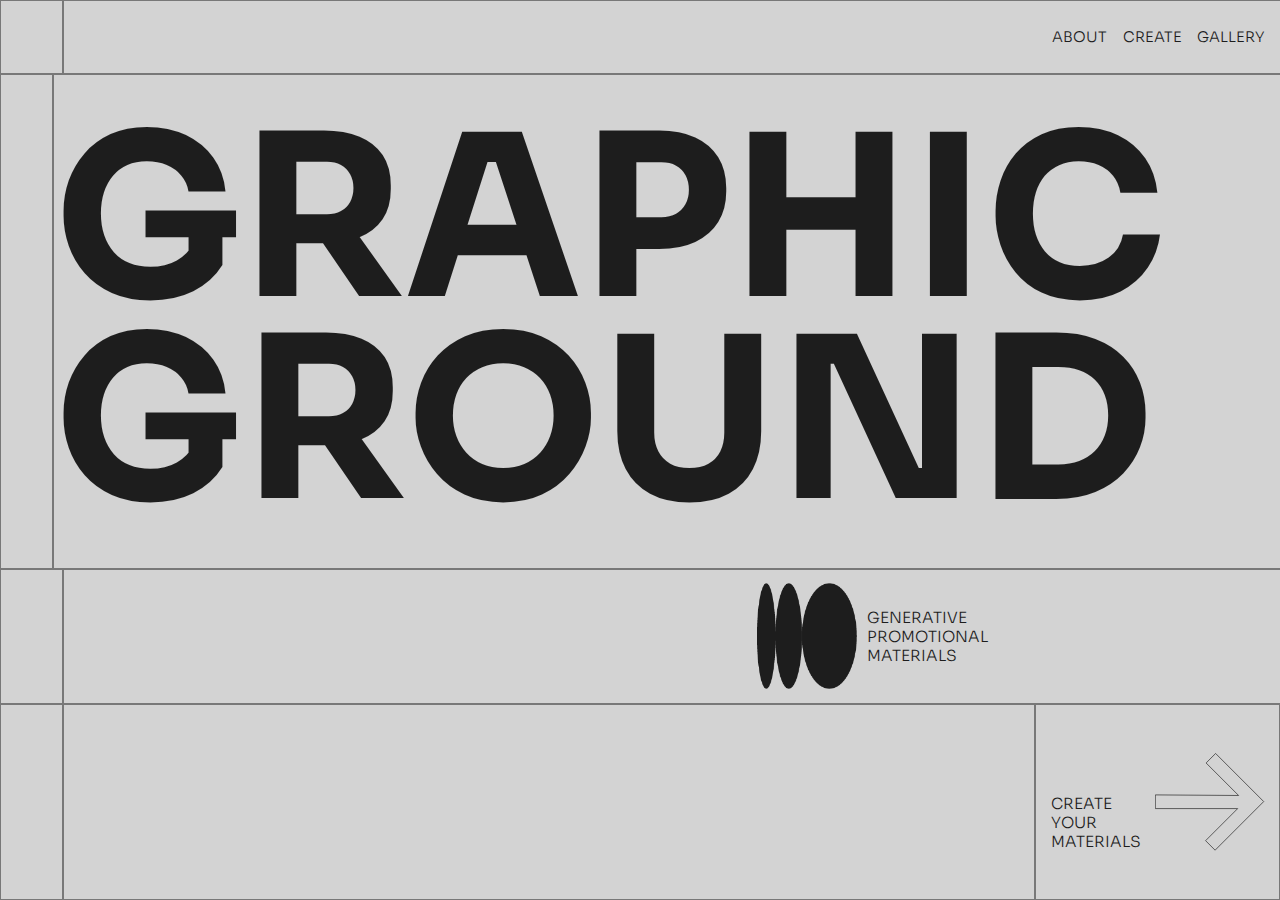
<file: index.html>
<!DOCTYPE html>
<html lang="en">
<head>
    <meta charset="UTF-8">
    <meta name="viewport" content="width=device-width, initial-scale=1">

    <link rel="stylesheet" href="style.css">
    <script src="https://ajax.googleapis.com/ajax/libs/jquery/3.6.3/jquery.min.js"></script>

    <title>Graphic Ground</title>
</head>
<body>
<div class="main_row indexMain_row1">
    <div class="row indexColumn1"></div>
    <div class="row indexColumn2 noBorderRight menuMobile ">
        <img id="openMenu" class="menuMobileIcon" src="data/index/menu.png">
    </div>
    <div class="row header indexColumn3 noBorder">
        <span><a href="about.html">About</a></span>
        <span><a href="create.html">Create</a></span>
        <span><a href="gallery.html">Gallery</a></span>
    </div>
</div>

<div class="main_row indexMain_row2">
    <div class="row indexColumn1"></div>
        <div class="row indexColumn2 row_title noBorderRight">
            <div class="mainIndex">
            <span> <span class="title">Graphic</span>
            <span class="title" id="groundIndex">Ground</span></span>
            </div>
        </div>
    <div class="row indexColumn3 noBorder"></div>
</div>
<div class="main_row indexMain_row3">
    <div class="row indexColumn1"></div>
    <div class="row indexColumn2 generativeMaterials noBorderRight">
        <img src="data/pageElements/circles@2x.png">
        <span>Generative <br> Promotional <br> Materials</span>
    </div>
    <div class="row indexColumn3 noBorder"></div>
</div>
<div class="main_row indexMain_row4">
    <div class="row indexColumn1"></div>
    <div class="row indexColumn2 indexColumn2Dif"></div>

    <div class="row indexColumn3 createMaterials indexColumn3Dif">
        <a href="formats.html">
            <div class="rowContent">
                <span>Create <br> Your <br> Materials</span>
                <svg data-name="Layer 2" xmlns="http://www.w3.org/2000/svg" viewBox="0 0 164.25 146.91">
                    <g data-name="Layer 2">
                        <polygon class="arrowIndex" points=".5 63.04 .5 83.61 124.41 83.61 76.12 131.91 90.41 146.21 163.54 73.07 91.18 .71 76.88 15 125.79 63.92 .5 63.04"/>
                    </g>
                </svg>
            </div>
        </a>
    </div>

</div>

<div id="menu" class="menu">
    <div class="menuHeader">
        <div class="row createColumn1 row1MenuMobile">
            <a href="index.html"> <img src="data/pageElements/circles@2x.png"></a>
        </div>
        <div class="row othersColumn2 headerColumn2 noBorderRight">
            <span class="logoSpan"><a href="index.html">Graphic<br>Ground</a></span>
            <img id="closeMenu" class="menuMobileIcon" src="data/index/closeMenu.png">
        </div>
    </div>

    <div class="menuSpan">
        <span><a href="about.html">About</a></span>
        <span><a href="create.html">Create</a></span>
        <span><a href="gallery.html">Gallery</a></span>
    </div>
</div>
<script src="js/pageHeight.js"></script>
<script src="js/interactIndex.js"></script>
</body>
</html>
</file>
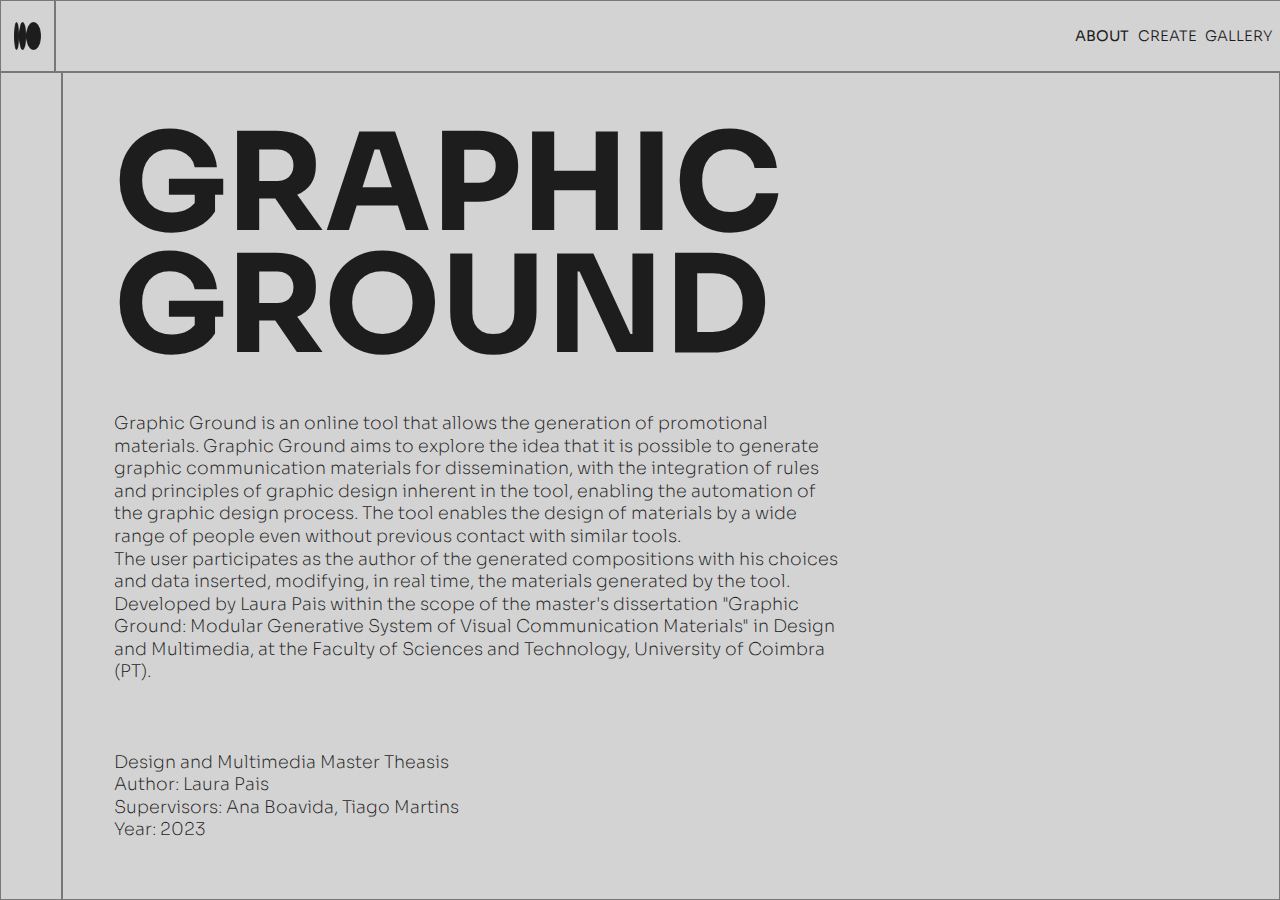
<file: about.html>
<!DOCTYPE html>
<html lang="en">
<head>
    <meta charset="UTF-8">
    <meta name="viewport" content="width=device-width, initial-scale=1">

    <link rel="stylesheet" href="style.css">
    <script src="https://ajax.googleapis.com/ajax/libs/jquery/3.6.3/jquery.min.js"></script>
    <title>Graphic Ground — About</title>
</head>
<body>

<div class="main_row createMain_row1">
    <div class="row createColumn1">
        <a href="index.html"> <img src="data/pageElements/circles@2x.png"></a>
    </div>
    <div class="row aboutColumn2 headerColumn2 noBorderRight">
        <a href="index.html"></a>
        <img id="openMenu" class="menuMobileIcon" src="data/index/menu.png">
    </div>
    <div class="row header indexColumn3 aboutColumn3 noBorder">
        <span class="pagAtual"><a href="about.html">About</a></span>
        <span><a href="create.html">Create</a></span>
        <span><a href="gallery.html">Gallery</a></span>
    </div>
</div>
<div class="main_row createMain_row2">
    <div class="row othersColumn1">
    </div>
    <div class="row othersColumn2">
        <div class="mainAbout">
            <span>Graphic Ground</span>
            <p>
                Graphic Ground is an online tool that allows the generation of promotional materials. Graphic Ground aims to explore the idea that it is possible to generate graphic communication materials for dissemination, with the integration of rules and principles of graphic design inherent in the tool, enabling the automation of the graphic design process. The tool enables the design of materials by a wide range of people even without previous contact with similar tools.<br>
                The user participates as the author of the generated compositions with his choices and data inserted, modifying, in real time, the materials generated by the tool.<br>
                Developed by Laura Pais within the scope of the master's dissertation "Graphic Ground: Modular Generative System of Visual Communication Materials" in Design and Multimedia, at the Faculty of Sciences and Technology, University of Coimbra (PT).
                <br>
                <br>
            </p>
            <p>
                Design and Multimedia Master Theasis<br>
                Author: Laura Pais<br>
                Supervisors: Ana Boavida, Tiago Martins<br>
                Year: 2023
            </p>

        </div>
    </div>
</div>

<div id="menu" class="menu">
    <div class="menuHeader">
        <div class="row createColumn1 row1MenuMobile">
            <a href="index.html"> <img src="data/pageElements/circles@2x.png"></a>
        </div>
        <div class="row othersColumn2 headerColumn2 noBorderRight">
            <span class="logoSpan"><a href="index.html">Graphic<br>Ground</a></span>
            <img id="closeMenu" class="menuMobileIcon" src="data/index/closeMenu.png">
        </div>
    </div>

    <div class="menuSpan">
        <span class="pagAtual"><a href="about.html">About</a></span>
        <span><a href="create.html">Create</a></span>
        <span><a href="gallery.html">Gallery</a></span>
    </div>
</div>
</div>


<script src="js/interactIndex.js"></script>

</body>
</html>
</file>
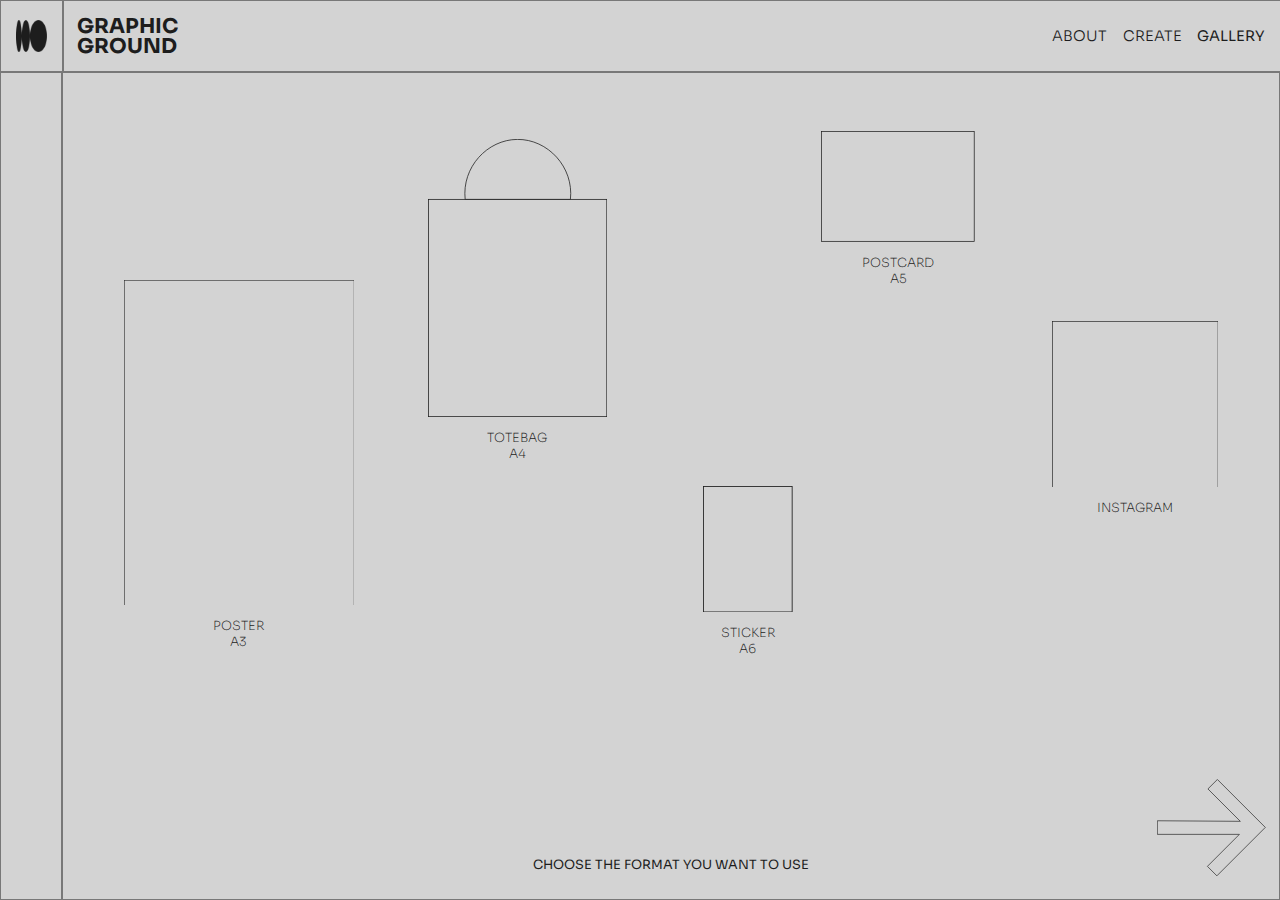
<file: formats.html>
<!DOCTYPE html>
<html lang="en">
<head>
    <meta charset="UTF-8">
    <meta name="viewport" content="width=device-width, initial-scale=1">

    <link rel="stylesheet" href="style.css">
    <script src="https://ajax.googleapis.com/ajax/libs/jquery/3.6.3/jquery.min.js"></script>
    <title>Graphic Ground — Formats</title>
</head>
<body>

<div class="main_row createMain_row1">
    <div class="row createColumn1">
        <a href="index.html"> <img src="data/pageElements/circles@2x.png"></a>
    </div>
    <div class="row othersColumn2 headerColumn2 noBorderRight">
        <span class="logoSpan"><a href="index.html">Graphic<br>Ground</a></span>
        <img id="openMenu" class="menuMobileIcon" src="data/index/menu.png">
    </div>
    <div class="row header indexColumn3 mobileColumn noBorder">
        <span><a href="about.html">About</a></span>
        <span><a href="create.html">Create</a></span>
        <span class="pagAtual"><a href="gallery.html">Gallery</a></span>
    </div>
</div>
<div class="main_row createMain_row2">
    <div class="row othersColumn1">
    </div>
    <div class="row othersColumn2 mainFormats">
        <form action="create.html" method="get">
            <div id="posterImg">
                <input type="radio" id="shipadd1" value=1 name="format" class="input-hidden" required/>
                <label for="shipadd1">
                    <svg data-name="Layer 2" xmlns="http://www.w3.org/2000/svg" viewBox="0 0 421 595">
                        <g data-name="Layer 2">
                            <rect class="iconFormat" x="-86.5" y="87.5" width="594" height="420"
                                  transform="translate(508 87) rotate(90)"/>
                        </g>
                    </svg>
                    <p>Poster<br>A3</p>
                </label>
            </div>
            <div id="postcardImg">
                <input type="radio" id="shipadd2" value=2 name="format" class="input-hidden"/>
                <label for="shipadd2">
                    <svg data-name="Layer 2" xmlns="http://www.w3.org/2000/svg" viewBox="0 0 209.15 150.77">
                        <g data-name="Layer 2">
                            <rect class="iconFormat" x=".5" y=".5" width="208.15" height="149.77"/>
                        </g>
                    </svg>
                    <p>Postcard<br>A5</p>
                </label>
            </div>
            <div id="instagramImg">
                <input type="radio" id="shipadd3" value=3 name="format" class="input-hidden"/>
                <label for="shipadd3">
                    <svg data-name="Layer 2" xmlns="http://www.w3.org/2000/svg" viewBox="0 0 253.53 253.96">
                        <g data-name="Layer 2">
                            <rect class="iconFormat" x=".5" y=".5" width="252.53" height="252.96"/>
                        </g>
                    </svg>
                    <p>Instagram</p>
                </label>
            </div>
            <div id="stickerImg">
                <input type="radio" id="shipadd4" value=4 name="format" class="input-hidden"/>
                <label for="shipadd4">
                    <svg data-name="Layer 2" xmlns="http://www.w3.org/2000/svg" viewBox="0 0 106 149.5">
                        <g data-name="Layer 2">
                            <rect class="iconFormat" x="-21.25" y="22.25" width="148.5" height="105"
                                  transform="translate(127.75 21.75) rotate(90)"/>
                        </g>
                    </svg>
                    <p>Sticker<br>A6</p>
                </label>
            </div>
            <div id="totebagImg">
                <input type="radio" id="shipadd5" value=5 name="format" class="input-hidden"/>
                <label for="shipadd5">
                    <svg id="Layer_2" data-name="Layer 2" xmlns="http://www.w3.org/2000/svg" viewBox="0 0 232.07 360.1">
                        <g id="Layer_2-2" data-name="Layer 2">
                            <rect class="iconFormat" x=".5" y="78.18" width="231.07" height="281.42"/>
                            <path class="iconNormal"
                                  d="M48.13,78.18C43.64,36.55,76.83,.84,115.68,.5c39.29-.34,73.32,35.57,68.79,77.68H48.13Z"/>
                        </g>
                    </svg>
                    <p>ToteBag<br>A4</p>
                </label>
            </div>

            <div class="downFormats">
                <span class="description">Choose the format you want to use</span>
                <input type="submit" value="Submit" id="submit_button" class="input-hidden">
                <label for="submit_button">
                    <svg id="goCreate" data-name="Layer 2" xmlns="http://www.w3.org/2000/svg"
                         viewBox="0 0 164.25 146.91">
                        <g data-name="Layer 2">
                            <polygon class="arrowIndex"
                                     points=".5 63.04 .5 83.61 124.41 83.61 76.12 131.91 90.41 146.21 163.54 73.07 91.18 .71 76.88 15 125.79 63.92 .5 63.04"/>
                        </g>
                    </svg>
                </label>
            </div>
        </form>
    </div>
</div>

<div id="menu" class="menu">
    <div class="menuHeader">
        <div class="row createColumn1 row1MenuMobile">
            <a href="index.html"> <img src="data/pageElements/circles@2x.png"></a>
        </div>
        <div class="row othersColumn2 headerColumn2 noBorderRight">
            <span class="logoSpan"><a href="index.html">Graphic<br>Ground</a></span>
            <img id="closeMenu" class="menuMobileIcon" src="data/index/closeMenu.png">
        </div>
    </div>

    <div class="menuSpan">
        <span><a href="about.html">About</a></span>
        <span><a href="create.html">Create</a></span>
        <span class="pagAtual"><a href="gallery.html">Gallery</a></span>
    </div>
</div>
</div>

<script src="js/interactIndex.js"></script>

</body>
</html>
</file>
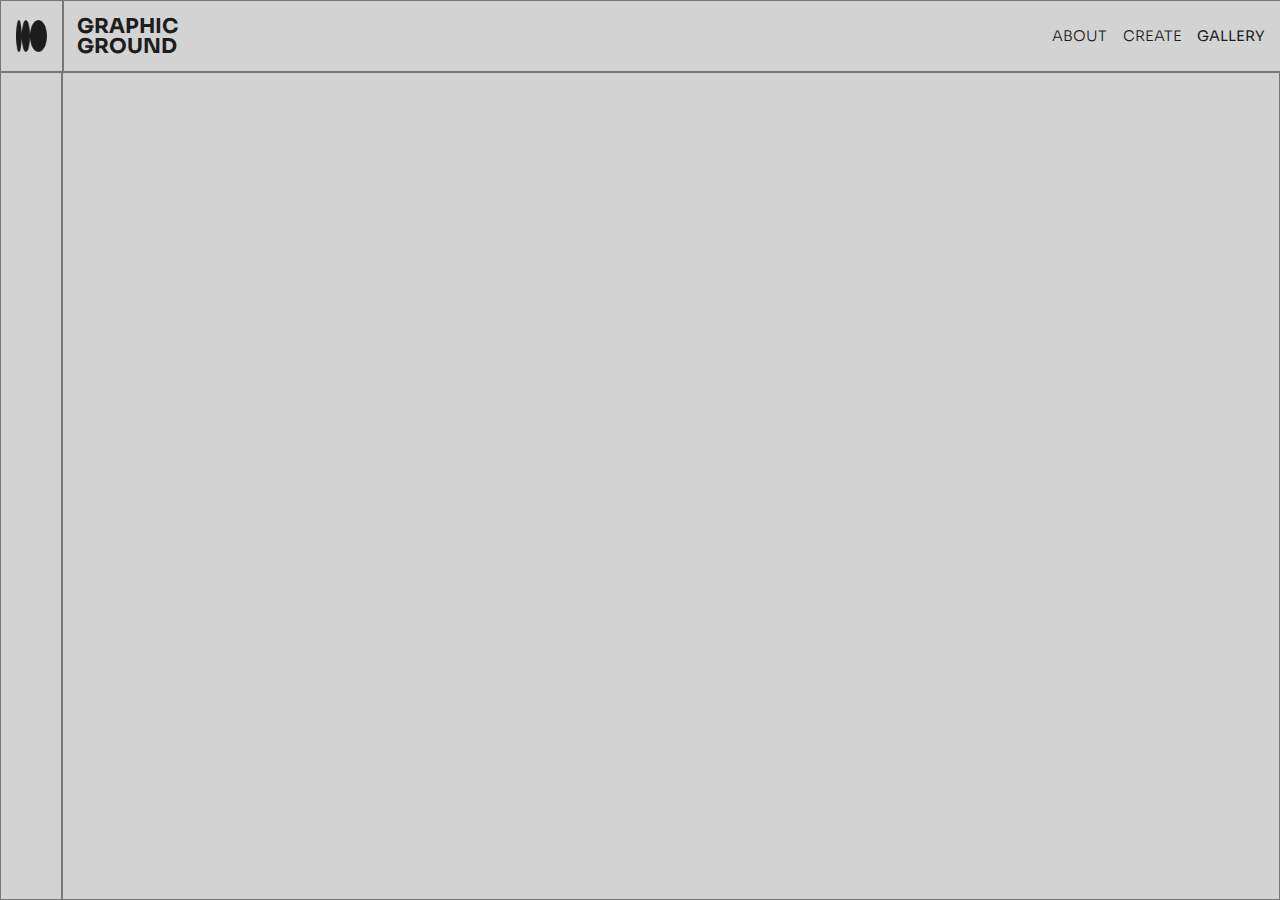
<file: gallery.html>
<!DOCTYPE html>
<html lang="en">
<head>
    <meta charset="UTF-8">
    <meta name="viewport" content="width=device-width, initial-scale=1">

    <link rel="stylesheet" href="style.css">
    <script src="https://ajax.googleapis.com/ajax/libs/jquery/3.6.3/jquery.min.js"></script>
    <title>Graphic Ground — Gallery</title>
</head>
<body>

<div class="main_row createMain_row1">
    <div class="row createColumn1">
        <a href="index.html"> <img src="data/pageElements/circles@2x.png"></a>
    </div>
    <div class="row othersColumn2 headerColumn2 noBorderRight">
        <span class="logoSpan"><a href="index.html">Graphic<br>Ground</a></span>
        <img id="openMenu" class="menuMobileIcon" src="data/index/menu.png">
    </div>
    <div class="row header indexColumn3 mobileColumn noBorder">
        <span><a href="about.html">About</a></span>
        <span><a href="create.html">Create</a></span>
        <span class="pagAtual"><a href="gallery.html">Gallery</a></span>
    </div>
</div>
<div class="main_row createMain_row2">
    <div class="row othersColumn1">
    </div>
    <div class="row othersColumn2">
    </div>
</div>

<div id="menu" class="menu">
    <div class="menuHeader">
        <div class="row createColumn1 row1MenuMobile">
            <a href="index.html"> <img src="data/pageElements/circles@2x.png"></a>
        </div>
        <div class="row othersColumn2 headerColumn2 noBorderRight">
            <span class="logoSpan"><a href="index.html">Graphic<br>Ground</a></span>
            <img id="closeMenu" class="menuMobileIcon" src="data/index/closeMenu.png">
        </div>
    </div>

    <div class="menuSpan">
        <span><a href="about.html">About</a></span>
        <span><a href="create.html">Create</a></span>
        <span class="pagAtual" ><a href="gallery.html">Gallery</a></span>
    </div>
</div>
</div>

<script src="js/interactIndex.js"></script>

</body>
</html>
</file>
<file: style.css>
@import url('https://fonts.googleapis.com/css2?family=Sora:wght@200;300;400;700&display=swap');

* {
    margin: 0;
    padding: 0;

    -webkit-user-select: none; /* Safari */
    -ms-user-select: none; /* IE 10 and IE 11 */
    user-select: none; /* Standard syntax */
}

:root {
    --my-color: transparent;
}

body {
    background-color: #D3D3D3;
    height: calc(var(--vh, 1vh) * 100);
    overflow: overlay;
    overflow-y: scroll;
}

::-webkit-scrollbar {
    width: 10px;
}


::-webkit-scrollbar-track {
    background: transparent;
    border: 1px solid rgba(29, 29, 29);
}

::-webkit-scrollbar-thumb {
    transition: background-color 0.5s;
    background: var(--my-color);
}

::-webkit-scrollbar-thumb:hover {
    background: #1D1D1D;
    transition: background 0.5s ease-in-out;
}

span {
    font-family: 'Sora', sans-serif;
    font-weight: 300;
    color: #1D1D1D;
    text-transform: uppercase;
    font-size: 1vw;
}

h3 {
    font-family: 'Sora', sans-serif;
    font-weight: 300;
    font-size: 2vh;
    text-transform: uppercase;
}

h2 {
    font-family: 'Sora', sans-serif;
    font-weight: 300;
    font-size: 2.4vh;
    text-transform: uppercase;
}

a {
    text-decoration: none;
    color: #1D1D1D;
}

.main_row {
    width: 100%;
    display: flex;
}

.row {
    border: 1px solid rgba(29, 29, 29, 0.5);
}

.row1 {
    height: 7vh;
}

.header {
    display: flex;
    justify-content: space-evenly;
    align-items: center;
}

.pagAtual {
    font-weight: 400;
}


/*------------------------------------------------------------------------------------Página Inicial*/
.indexColumn1 {
    width: 5%
}

.indexColumn2 {
    width: 80%
}

.indexColumn3 {
    width: 20%
}

.indexMain_row1 {
    height: 8.2vh;
}

.indexMain_row2 {
    height: 55vh;
}

.indexMain_row3 {
    height: 15vh;
}

.indexMain_row4 {
    height: 21.8vh;
}

.title {
    font-weight: 700;
    font-size: 25vh;
    line-height: 90%;
    margin-left: 4%;
}

.header span {
    font-size: calc(12px + 0.2vw);
}

.header span:hover {
    font-size: 1.03vw;
}

.header span:hover {
    font-size: 1.03vw;
}

.generativeMaterials {
    display: flex;
    align-items: center;
    justify-content: flex-end;
}

.generativeMaterials span {
    margin-right: 5%;
    font-size: 1.2vw;
}

.generativeMaterials img {
    height: 80%;
    margin-right: 1%;
}

.createMaterials {
    display: flex;
    align-items: center;

}

.createMaterials:hover .rowContent svg {
    width: 45.5%;
}

.createMaterials .rowContent {
    display: flex;
    justify-content: center;
    cursor: pointer;
    align-items: flex-end;
}

.createMaterials .rowContent span {
    margin-right: 5%;
    font-size: 1.2vw;
}

.createMaterials .rowContent svg {
    width: 45%;
    margin-left: 1%;
}

.createMaterials .rowContent:hover .arrowIndex {
    width: 38%;
    fill: #1d1d1d;
}


.arrowIndex {
    fill: #d3d3d3;
    stroke: #1d1d1d;
    stroke-miterlimit: 10;
    transition: fill 0.5s ease-in-out;
}

.row_title {
    display: flex;
    align-items: center;
    justify-content: center;
}

.menuMobileIcon, .menu {
    display: none;
}

.noBorder {
    border-left: none;
    border-right: none;
}

.noBorderRight {
    border-right: none;
}

#groundIndex {
    letter-spacing: 1.5px;
}


@media only screen and (max-width: 820px) {
    .indexColumn1 {
        width: 15%;
    }

    .mainIndex {
        position: absolute;
        top: 50%;
        left: 4vw;
        transform-origin: top left;
        transform: rotate(-90deg) translate(-50%, 0);
        width: min-content;
    }

    .mainIndex span {
        font-size: 11vh;
        line-height: 10vh;
    }


    .title {
        margin: 0;
    }

    .noBorderRight {
        border-right: none;
        width: 85%;
        position: relative;
    }

    .noBorder {
        border: none;
        display: none;
    }

    .generativeMaterials {
        justify-content: flex-start;
    }

    .generativeMaterials img {
        height: 50%;
        margin: 0 4vw 0 4vw;
    }

    .createMaterials .rowContent span, .generativeMaterials span {
        font-size: calc(var(--vh, 1vh) * 2);
    }

    .indexColumn2Dif {
        width: 40%;
    }

    .indexColumn3Dif {
        width: 45%;
        position: relative;
    }

    .createMaterials .rowContent {
        flex-direction: column;
        align-items: flex-start;
        margin: 0 4vw;
    }

    .createMaterials .rowContent img {
        width: 30% !important;
        align-self: end;
        margin: 0 4%;
    }

    .indexMain_row4 {
        height: 20%;
    }

    .indexMain_row2 {
        height: 63%;
    }

    .indexMain_row3 {
        height: 10%;
    }

    .menuMobileIcon {
        display: flex;
        width: 1.5em;
        margin-right: 4vw;
    }

    .menuMobile {
        display: flex;
        justify-content: end;
        align-items: center;
    }

    .menuHeader {
        display: flex;
        height: calc(var(--vh, 1vh) * 8);
    }

    .menu {
        display: block;
        background-color: #D3D3D3;
        height: 100vh;
        position: fixed;
        top: 0;
        left: 100vw;
        -webkit-transition: .2s;
        transition: left 1s;
        z-index: 1;
        overflow: hidden;
        width: 100vw;

        border: 1px solid rgba(29, 29, 29, 0.5);
    }


    .menuSpan {
        flex-direction: column;
        display: flex;
        height: 86%;
        justify-content: center;
    }

    .menuSpan span {
        font-size: 7vw;
        align-self: center;
        margin-bottom: 7vh;
        font-weight: 200;
    }

    .pagAtual {
        font-weight: 400 !important;
    }

    .row1MenuMobile {
        border: 1px solid rgba(29, 29, 29, 0.5);
        display: flex;
        justify-content: space-between;
        align-items: center;
    }

    .mobileTitle {
        font-weight: 700;
        font-size: 6vw;
        margin-left: 4vw;
    }

    .row1MenuMobile img {
        height: max-content;
    }

}


/*------------------------------------------------------------------------------------Página de Criação*/

.creationBox {
    height: calc(var(--vh, 1vh) * 93 - 4px);
    display: flex;
    flex-direction: column;
    align-items: center;
    position: fixed;
    justify-content: space-evenly;
}


.createMain_row1 {
    height: calc(var(--vh, 1vh) * 8);
    /*SEGUIR PAGINA*/
    position: sticky;
    top: 0;
    z-index: 1;
    background-color: #D3D3D3;
}

.createMain_row2 {
    min-height: 92%;
}

.createColumn1 {
    width: 5%;
    align-items: center;
}

.createColumn2 {
    width: 20%
}

.createColumn3 {
    width: 60%;
    display: flex;
    flex-direction: column;
    align-items: center;
}

.createColumn4 {
    width: 20%;
}

.createColumn4 .exportSection {
    display: flex;
    align-items: center;
    justify-content: flex-end;
    height: calc(var(--vh, 1vh) * 92 - 2px);
    position: sticky;
    top: 7vh;
    flex-direction: column;
}

.exportSection .botao {
    margin: 1vh auto 0 auto;
}


.exportOptions {
    width: 100%;
    border-top: 2px solid rgba(29, 29, 29, 0.5);
}

.marginInputs .selectEqualizer {
    display: flex;
    align-items: center;
    justify-content: space-evenly;
}

.botaoEqualizer {
    display: flex;
    align-items: center;
    justify-content: space-evenly;
    padding: 6px 10px !important;
}

.botaoEqualizer img {
    height: 2vh;
    width: auto;
}

.botaoEqualizer.active {
    background-color: #C2C2C2;
}

.marginInputs form {
    width: -webkit-fill-available;
}

.marginInputs {
    margin-bottom: 2vh;
}

.exportButtons {
    display: flex;
    flex-direction: column;
    justify-content: center;
    margin-bottom: 2vh;
}

#exportContent {
    display: flex;
    justify-content: center;
    flex-direction: column;
    max-height: 100vh;
    overflow: hidden;
    transition: max-height 0.5s;
}

.buttonsCanvas {
    display: flex;
    justify-content: center;
    flex-direction: column;
    width: 100%;
}

.selectHV {
    display: flex;
    flex-direction: row;
}

.buttonsCanvas select {
    align-self: center;
    width: 90%;
    margin-bottom: 5vh;
}

#canvas_parent .checkbox {
    margin-left: 0.5vw;
}

input[type="checkbox"] {
    appearance: none;
    background-color: transparent;
    margin: 0;
    font: inherit;
    color: currentColor;
    width: 1em;
    height: 1em;
    border: 1px solid #1D1D1D;
}

input[type="checkbox"]:checked {
    background-color: #1D1D1D;
}

.createColumn1 img {
    width: 50%;
}

.createColumn1 img:hover {
    width: 52%;
}

.createColumn1 {
    display: flex;
    justify-content: center;
}

.createColumn1 a {
    display: contents;
}


.logoSpan {
    font-family: 'Sora', sans-serif;
    font-weight: 700;
    color: #1D1D1D;
    text-transform: uppercase;
    font-size: 1.6vw;
    line-height: 1.6vw;
    margin-left: 1vw;
}

.logoSpan:hover {
    font-size: 1.62vw;
}


.logo {
    display: flex;
    align-items: center;
    border-right: none;
    border-top: none;
}


.contentStyle {
    display: flex;
    justify-content: space-between;
    padding: 1.7vh;
    align-items: center;
    cursor: pointer;
}

.equalizer.hide .upArrow, .equalizer .downArrow,
.content_poster.hide .upArrow, .content_poster .downArrow,
.randomizer.hide .upArrow, .randomizer .downArrow,
.exportOptions.hide .downArrow, .exportOptions .upArrow {
    display: none;
}

.equalizer.hide .downArrow, .equalizer .upArrow,
.content_poster.hide .downArrow, .content_poster .upArrow,
.randomizer.hide .downArrow, .randomizer .upArrow,
.exportOptions.hide .upArrow, .exportOptions .downArrow {
    display: block;
}

.contentStyle img {
    width: 1vw;
    height: fit-content;
}

.content_poster, .equalizer, .randomizer {
    border-bottom: 2px solid rgba(29, 29, 29, 0.5);
}

.hide .equalizerInputs, .hide #inputPoster, .hide .buttons, .hide #exportContent {
    max-height: 0vh !important;
}

#inputPoster, .equalizerInputs {
    width: 90%;
    overflow: hidden;
    max-height: 100vh;
    margin: 0 auto;
    transition: max-height 0.5s;
}

.equalizerButtons .botao {
    width: 47%;
}

.equalizerButtons {
    margin: 2vh 0 3vh 0;
    width: 100%;
    display: flex;
    flex-wrap: wrap;
    flex-direction: column;
    justify-content: space-between;
}


.triangleLegenda img {
    width: 4%;
    height: fit-content;
    margin-right: 0.5vw;
}

button[type=submit] {
    background-image: url(data/index/arrow_stroke.png);
    background-size: 100px;
    background-repeat: no-repeat;
    width: 100px;
    height: 100px;
    border: transparent;
    background-color: transparent;
    position: fixed;
    bottom: 20px;
    right: 20px;
    display: none;
}

button[type=submit]:hover {
    background-size: 105px;
    width: 105px;
    height: 105px;
}

.botao {
    font-family: 'Sora';
    font-weight: 300;
    width: 90%;
    border: 1px solid #1D1D1D;
    background-color: #D3D3D3;
    padding: 8px 20px;
    color: #1D1D1D;
    box-sizing: border-box;
    font-size: 2vh;
    margin-top: 1vh;
    transition: background-color 0.5s ease-in-out;
}

.botao:hover {
    background-color: #BCBCBC;
    cursor: pointer;
}

.buttons {
    text-align: center;
    overflow: hidden;
    margin: 0vh auto;
    max-height: 100vh;
    transition: max-height 0.5s;

}

.checkbox {
    display: flex;
    justify-content: center;
    align-items: center;
}

#divCheckVer {
    margin-right: 1vw;
}

.checkbox label h3 {
    text-transform: uppercase;
    font-size: 1.7vh;
}

.checkbox input {
    transition: background-color 0.5s ease-in-out;
}

.checkbox input:hover {
    background-color: #1D1D1D;
}

.checkbox h3 {
    margin-left: 0.3vw;
    text-transform: none;
}

.image_input input {
    opacity: 0;
    height: 0;
    display: none; /* Porque acrescenta borda */
}

.image_input{
    margin-bottom: 3vh;
}

.image_container {
    display: flex;
    flex-wrap: wrap;
    gap: 0.5rem;
    position: relative;
    height: 100%;
    border: solid 1px #1D1D1D;
}

.image_container label {
    display: flex;
    justify-content: center;
    align-items: center;
    font-size: 150%;
    cursor: pointer;
    width: 100%;
    height: 150px;
    object-fit: cover;
    margin: 8px 0;
}

.image_container img {
    position: absolute;
    top: 0;
    left: 0;
    width: 100%;
    height: 100%;
    object-fit: cover;
}

input[type=text], select, textarea {
    font-family: 'Sora';
    width: 100%;
    padding: 1vh 20px;
    margin: 1vh 0;
    border: solid 1px #1D1D1D;
    background-color: #D3D3D3;
    color: #1D1D1D;
    box-sizing: border-box;
    font-size: 1.8vh;
    font-weight: 300;
}

.input {
    margin-bottom: 2vh;
}

textarea {
    height: 100px;
    max-width: 100%;
    min-width: 100%;
    min-height: 45px;
}

.imageIcons {
    width: 100%;
    display: flex;
    justify-content: flex-end;
    align-items: center
}

.imageIcons img {
    width: 6%;
    margin: 2% 0 2% 4%;
    cursor: pointer;
    height: max-content;
}

.equalizerInputs input {
    width: 100%;
    margin: 8px 0;
    background-color: transparent;
    border: #1D1D1D 1px solid;
}

#equalizer {
    cursor: pointer;
    -webkit-user-select: none;
    -ms-user-select: none;
    user-select: none;
}


.equalizer_slides {
    margin-bottom: 2vh;
}

.slider {
    -webkit-appearance: none;
    opacity: 0.7;
    -webkit-transition: .2s;
    transition: opacity .2s;
    outline: none;
    height: 1%;
}

.slider:hover {
    opacity: 1;
    transition: opacity 0.5s ease-in-out;
}

.slider::-webkit-slider-thumb {
    -webkit-appearance: none;
    appearance: none;
    width: 30px;
    height: 15px;
    background: #1D1D1D;
    cursor: pointer;
}

.slider::-moz-range-thumb {
    width: 30px;
    height: 15px;
    background: #1D1D1D;
    color: #BCBCBC;
    cursor: pointer;
    border: #1D1D1D 1px solid;
}

.roudButtons {
    display: flex;
    justify-content: space-evenly;
    margin-bottom: 5vh;
}

.buttonRound {
    border: transparent;
    background-color: transparent;
}

.legendaTipos {
    font-weight: 200;
    font-size: 0.7vw;
}

.triangleLegenda div {
    margin-bottom: 0.5vh;
}

.roudButtons img {
    width: 60%;
    filter: drop-shadow(0px 4px 6px #AAAAAA);
}

.roudButtons img:hover {
    filter: drop-shadow(0px 10px 10px white);
}

.roudButtons {
    width: 55%;
    margin: 0 auto;
    margin-bottom: 6vh;
}

#defaultCanvas0 {
    width: 100% !important;
    height: auto !important;
}


@media only screen and (max-width: 820px) {

    .creationBox {
        position: initial;
    }

    .mobileColumn {
        display: none
    }

    .createColumn3 {
        width: 100%;
    }

    .createColumn2 {
        width: 85%;
    }

    .headerColumn2 {
        align-items: center;
    }

    .noBorderBot {
        border-bottom: 0;
    }

    .logoSpan {
        font-size: calc(20px + 0.2vw);
        padding-left: 3vw;
        line-height: calc(20px + 0.2vw);
        margin-top: 0.5vh;
    }

    .logoSpan:hover {
        font-size: calc(20px + 0.2vw);
        padding-left: 3vw;
        line-height: calc(20px + 0.2vw);
        margin-top: 0.5vh;
    }

    .randomizer {
        border: 0;
    }

    .logo {
        justify-content: space-between;
    }

    .createMain_row2 {
        flex-direction: column;
    }

    .createColumn2 {
        order: 2;
        width: 100%;
    }

    .createColumn4 {
        order: 3;
        width: 100%;
    }

    .createColumn3 {
        border-top: 0;
    }

    input[type="checkbox"] {
        margin-right: 1vw;
    }

    .createColumn4 .exportSection {
        height: auto;
    }

    .row_outputs {
        border: none;
    }

    .equalizer {
        border-bottom: 1px solid rgba(29, 29, 29);
    }

    .contentStyle img {
        width: 3vw;
    }

    .contentStyle {
        width: 90%;
    }

    .contentStyle h2 {
        margin-left: 3vw;
    }

    h2 {
        font-size: 2.3vh;
    }

    textarea {
        font-size: 2vh;
    }

    .creationBox {
        height: calc(var(--vh, 1vh) * 85 - 4px);
    }


    .equalizer.hide .upArrow, .equalizer .downArrow,
    .content_poster.hide .upArrow, .content_poster .downArrow,
    .randomizer.hide .upArrow, .randomizer .downArrow,
    .exportOptions.hide .upArrow, .exportOptions .downArrow {
        display: none;
    }

    .equalizer.hide .downArrow, .equalizer .upArrow,
    .content_poster.hide .downArrow, .content_poster .upArrow,
    .randomizer.hide .downArrow, .randomizer .upArrow,
    .exportOptions.hide .downArrow, .exportOptions .upArrow {
        display: block;
    }

    .imageIcons img {
        width: 3.5%;
    }

    #canvasTriangle {
        display: flex !important;
        justify-content: center !important;
    }

    #defaultCanvas0 {
        width: 75% !important;
    }

    .equalizerButtons .botao {
        width: 40%;
    }

    #defaultCanvas1 {
        width: 70% !important;
        height: auto !important;
    }

    #canvas_poster {
        display: flex;
        justify-content: center;
    }


}

/*------------------------------------------------------------------------------------Página About*/

.starIcon {
    width: 3%;
}

.createMain_row1 .othersColumn2 {
    width: 80%;
}

.othersColumn2 {
    width: 95%;
    display: flex;
}

.aboutColumn2 {
    width: 95%;
    display: flex;
}

.othersColumn2 a {
    display: contents;
}

.aboutColumn2 a {
    display: contents;
}

.othersColumn2 img {
    margin-left: 1vw;
    align-self: center;
}

.aboutColumn2 img {
    margin-left: 1vw;
    align-self: center;
}

.othersColumn2 span {
    margin-left: 1vw;
}

.aboutColumn2 span {
    margin-left: 1vw;
}

.othersColumn1 {
    width: calc(5% - 4px);
}

.mainAbout {
    width: 60%;
    margin: 4vw;
}

.mainAbout span {
    margin: 0;
    font-weight: 700;
    font-size: 15vh;
    line-height: 90%;
}

.mainAbout p {
    font-family: 'Sora', sans-serif;
    font-weight: 200;
    color: #1D1D1D;
    font-size: calc(15px + 0.2vw);
    line-height: calc(20px + 0.2vw);
    margin-top: 5vh;
}

.mainAbout br {
    line-height: calc(18px + 0.2vw);
}

.headerColumn2 {
    align-items: center;
}


@media only screen and (max-width: 820px) {
    .othersColumn1 {
        display: none;
    }

    .createColumn1 {
        width: 15%;
    }

    .createColumn1 img {
        width: 50%;
    }

    .starIcon {
        width: 10%;
    }

    .aboutColumn3 {
        display: none;
    }

    .createMain_row1 .othersColumn2 {
        width: 85%;
    }

    .aboutColumn2 {
        width: 85%;
        justify-content: flex-end;
    }

    .mainAbout {
        width: calc(100% - 8vw);
        margin: 5vh 4vw 5vw 4vw;
    }

    .mainAbout span {
        font-size: calc(60px + 0.2vw);
        margin-top: 0vh;
    }

    .mainAbout p {
        font-size: calc(14px + 0.2vw);
        line-height: calc(19px + 0.2vw);
    }

    .othersColumn2 {
        width: 100%;
        justify-content: space-between;
    }

    .contentStyle {
        padding: 1.2vh;
    }
}

.mainFormats {
    position: relative;
}

.mainFormats div {
    width: 10vw;
    display: flex;
    flex-direction: column;
    align-items: center;
}

.mainFormats div img {
    width: 100%;
    margin: 0;
}

.mainFormats div p {
    font-family: 'Sora', sans-serif;
    font-weight: 200;
    color: #1D1D1D;
    text-transform: uppercase;
    font-size: calc(10px + 0.2vw);
    text-align: center;
    margin-top: 1vh;
}

.iconNormal {
    stroke: #1d1d1d;
    fill: #D3D3D3;
}


/*PC*/
#posterImg {
    position: absolute;
    width: 18vw;
    top: 25%;
    left: 5%;
}


#postcardImg {
    position: absolute;
    width: 12vw;
    top: 7%;
    right: 25%;
}


#instagramImg {
    position: absolute;
    width: 13vw;
    top: 30%;
    right: 5%;
}


.iconFormat {
    fill: #d3d3d3;
    stroke: #1d1d1d;
    stroke-miterlimit: 10;
    transition: fill 0.5s ease-in-out;
}

#stickerImg {
    position: absolute;
    width: 7vw;
    top: 50%;
    right: 40%;
}


#totebagImg {
    position: absolute;
    width: 14vw;
    top: 8%;
    left: 30%;
}

.mainFormats svg:hover .iconFormat {
    fill: #BCBCBC;
    cursor: pointer;
}

.mainFormats label {
    width: inherit;
}

.input-hidden {
    display: none;
}

input[type=radio]:checked + label>svg .iconFormat {
    fill: #BCBCBC;
}

#goCreate {
    width: 8.5vw;
    position: absolute;
    bottom: 2.5vh;
    right: 1vw;
    transition: fill 0.5s ease-in-out;
}


.arrowIndex:hover {
    fill: #1d1d1d;
}

.description {
    font-weight: 400;
    margin: 0 !important;
    position: absolute;
    bottom: 2vh;
    left: 50%;
    transform: translate(-50%, -50%);
}
/*INTERMÉDIO*/

@media only screen and (max-width: 820px) {
   .mainFormats {
        height: 92vh;
    }

    #posterImg {
        top: 50%;
        width: 20vw;
    }

    #totebagImg {
        width: 16vw;
        top: 5%;
        left: 15%;
    }

    #postcardImg {
        width: 17vw;
        top: 15%;
        right: 30%;
    }

    #stickerImg {
        width: 10vw;
        top: 60%;
        right: 50%;
    }

    #instagramImg {
        width: 25vw;
        top: 40%;
    }

    .createColumn1 img {
        width: 30%;
    }
}

/*MOBILE*/
@media only screen and (max-width: 420px) {
    .mainFormats {
        height: 92vh;
    }

    #posterImg {
        top: 45%;
        width: 40vw;
    }

    #totebagImg {
        width: 30vw;
        top: 5%;
        left: 15%;
    }

    #postcardImg {
        width: 30vw;
        top: 15%;
        right: 10%;
    }

    #stickerImg {
        width: 15vw;
        top: 70%;
        right: 30%;
    }

    #instagramImg {
        width: 35vw;
        top: 38%;
        right: 10%;
    }
}



/*------------------------------------------------------------------------------------Triangulo*/
#canvasTriangle {
    display: block;
    margin-top: 20px;
}

#loadCanvas.hide {
    display: none;
}
</file>
